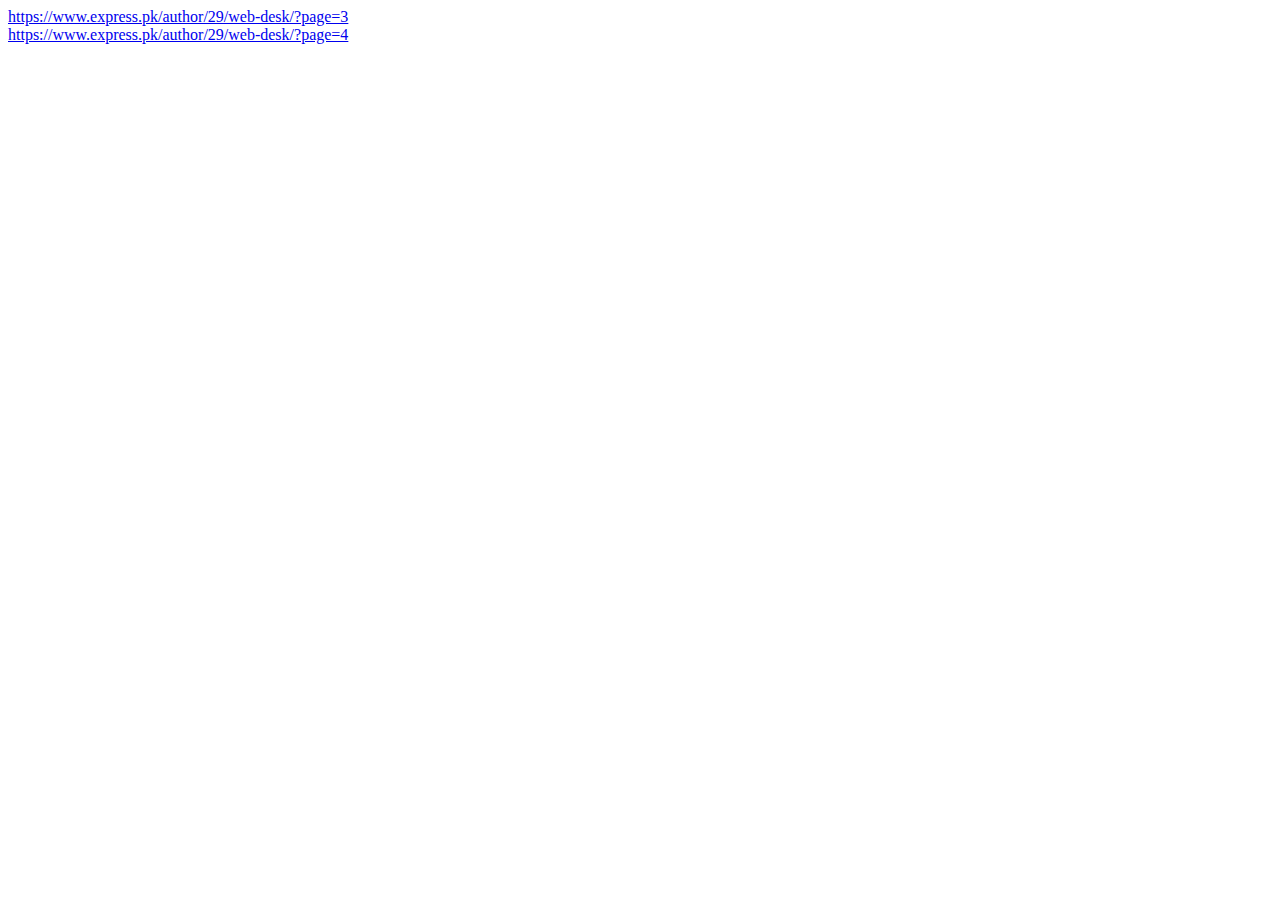
<file: index.html>
<!doctype html>
<html lang="en">
  <head>
    <!-- Required meta tags -->
    <meta charset="utf-8">
    <meta name="viewport" content="width=device-width, initial-scale=1">
    <title>links</title>
    

    <!-- Bootstrap CSS -->
    <link href="https://cdn.jsdelivr.net/npm/bootstrap@5.0.2/dist/css/bootstrap.min.css" rel="stylesheet" integrity="sha384-EVSTQN3/azprG1Anm3QDgpJLIm9Nao0Yz1ztcQTwFspd3yD65VohhpuuCOmLASjC" crossorigin="anonymous">

    <title>links</title>
  </head>
  <body class="bg-dark">
    

    <!-- Optional JavaScript; choose one of the two! -->

    <!-- Option 1: Bootstrap Bundle with Popper -->
    <script src="https://cdn.jsdelivr.net/npm/bootstrap@5.0.2/dist/js/bootstrap.bundle.min.js" integrity="sha384-MrcW6ZMFYlzcLA8Nl+NtUVF0sA7MsXsP1UyJoMp4YLEuNSfAP+JcXn/tWtIaxVXM" crossorigin="anonymous"></script>

    <!-- Option 2: Separate Popper and Bootstrap JS -->
    <!--
    <script src="https://cdn.jsdelivr.net/npm/@popperjs/core@2.9.2/dist/umd/popper.min.js" integrity="sha384-IQsoLXl5PILFhosVNubq5LC7Qb9DXgDA9i+tQ8Zj3iwWAwPtgFTxbJ8NT4GN1R8p" crossorigin="anonymous"></script>
    <script src="https://cdn.jsdelivr.net/npm/bootstrap@5.0.2/dist/js/bootstrap.min.js" integrity="sha384-cVKIPhGWiC2Al4u+LWgxfKTRIcfu0JTxR+EQDz/bgldoEyl4H0zUF0QKbrJ0EcQF" crossorigin="anonymous"></script>
    -->
       <a href="https://www.express.pk/author/29/web-desk/?page=3"> https://www.express.pk/author/29/web-desk/?page=3</a><br>
<a href="https://www.express.pk/author/29/web-desk/?page=4"> https://www.express.pk/author/29/web-desk/?page=4</a><br>



  </body>
</html>
</file>
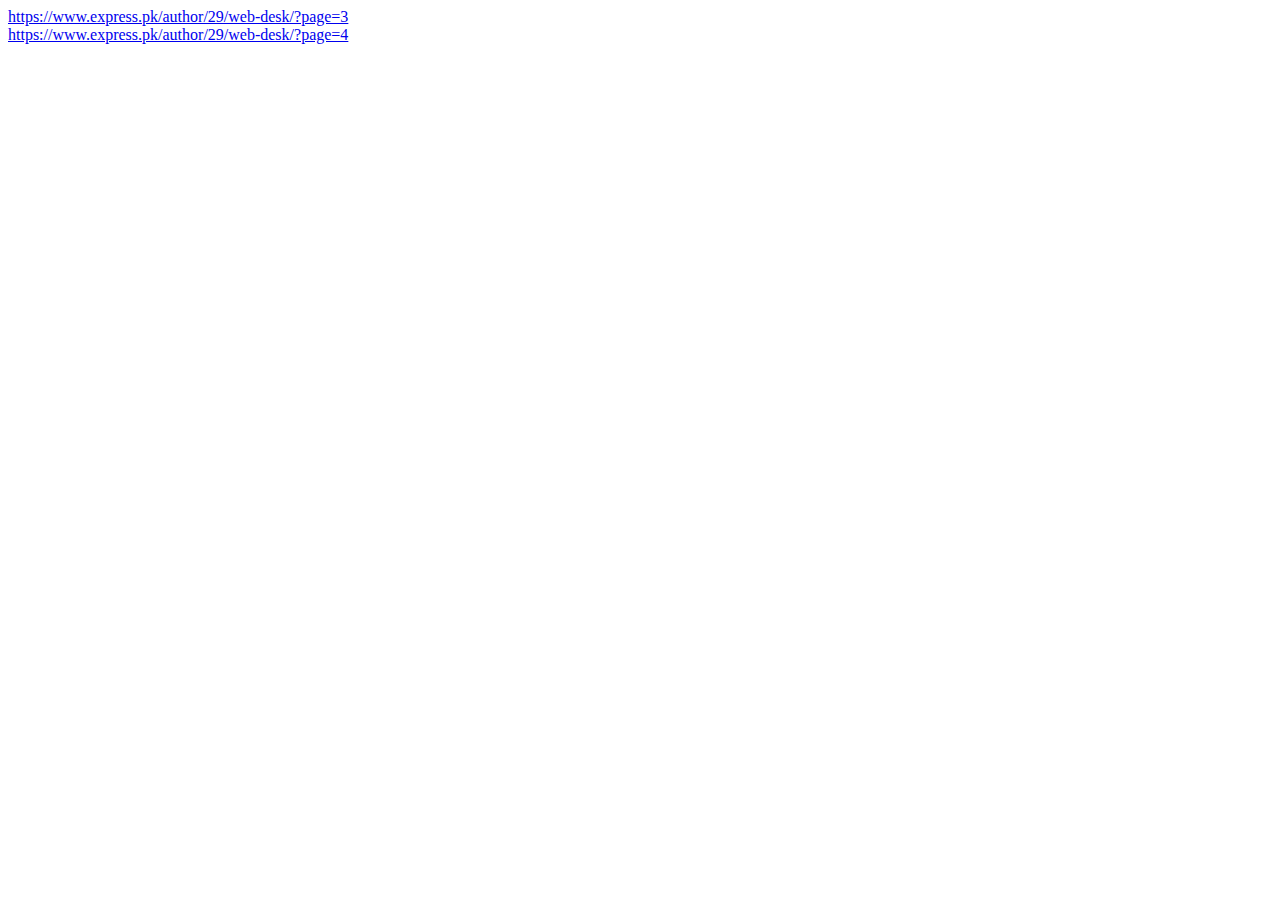
<file: index3-4.html>
<!doctype html>
<html lang="en">
  <head>
    <!-- Required meta tags -->
    <meta charset="utf-8">
    <meta name="viewport" content="width=device-width, initial-scale=1">
    <title>links</title>
    

    <!-- Bootstrap CSS -->
    <link href="https://cdn.jsdelivr.net/npm/bootstrap@5.0.2/dist/css/bootstrap.min.css" rel="stylesheet" integrity="sha384-EVSTQN3/azprG1Anm3QDgpJLIm9Nao0Yz1ztcQTwFspd3yD65VohhpuuCOmLASjC" crossorigin="anonymous">

    <title>links</title>
  </head>
  <body class="bg-dark">
    

    <!-- Optional JavaScript; choose one of the two! -->

    <!-- Option 1: Bootstrap Bundle with Popper -->
    <script src="https://cdn.jsdelivr.net/npm/bootstrap@5.0.2/dist/js/bootstrap.bundle.min.js" integrity="sha384-MrcW6ZMFYlzcLA8Nl+NtUVF0sA7MsXsP1UyJoMp4YLEuNSfAP+JcXn/tWtIaxVXM" crossorigin="anonymous"></script>

    <!-- Option 2: Separate Popper and Bootstrap JS -->
    <!--
    <script src="https://cdn.jsdelivr.net/npm/@popperjs/core@2.9.2/dist/umd/popper.min.js" integrity="sha384-IQsoLXl5PILFhosVNubq5LC7Qb9DXgDA9i+tQ8Zj3iwWAwPtgFTxbJ8NT4GN1R8p" crossorigin="anonymous"></script>
    <script src="https://cdn.jsdelivr.net/npm/bootstrap@5.0.2/dist/js/bootstrap.min.js" integrity="sha384-cVKIPhGWiC2Al4u+LWgxfKTRIcfu0JTxR+EQDz/bgldoEyl4H0zUF0QKbrJ0EcQF" crossorigin="anonymous"></script>
    -->

<a href="https://www.express.pk/author/29/web-desk/?page=3"> https://www.express.pk/author/29/web-desk/?page=3</a><br>
<a href="https://www.express.pk/author/29/web-desk/?page=4"> https://www.express.pk/author/29/web-desk/?page=4</a><br>

  </body>
</html>
</file>
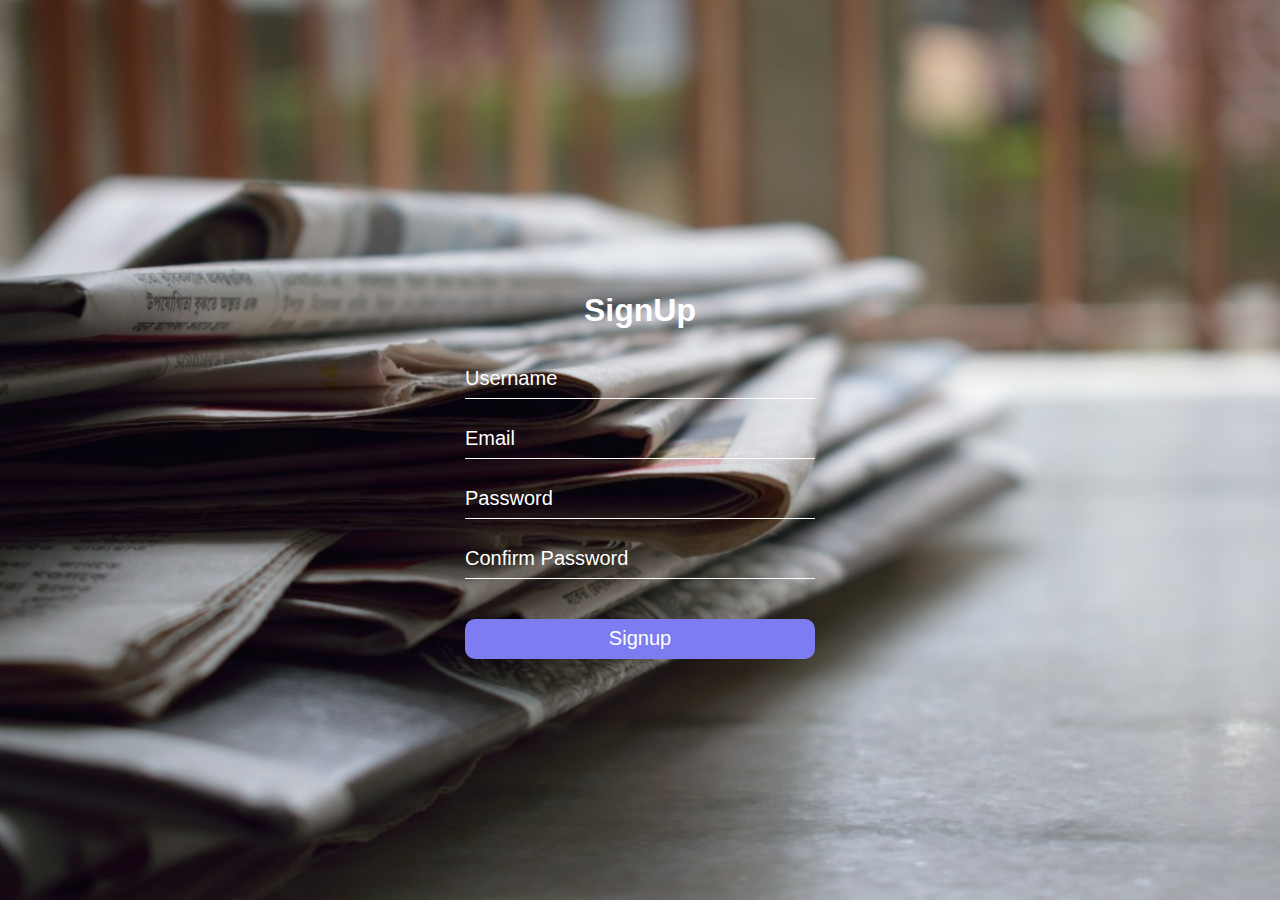
<file: Signup.html>
<!DOCTYPE html>
<html lang="en">
<head>
    <meta charset="UTF-8">
    <meta http-equiv="X-UA-Compatible" content="IE=edge">
    <meta name="viewport" content="width=device-width, initial-scale=1.0">
    <title>Sign up</title>
    <link rel="stylesheet" href="Signup.css">
    <link href="https://cdn.jsdelivr.net/npm/bootstrap@5.0.2/dist/css/bootstrap.min.css" rel="stylesheet" integrity="sha384-EVSTQN3/azprG1Anm3QDgpJLIm9Nao0Yz1ztcQTwFspd3yD65VohhpuuCOmLASjC" crossorigin="anonymous">

</head>
<body>
     <form>
             <h1>SignUp</h1>
             <input type="text" name="" placeholder="Username">
             <input type="email" name="" placeholder="Email">
             <input type="password" name="" placeholder="Password">
             <input type="password" name="" placeholder="Confirm Password">
             <button type="submit">Signup</button>

     </form>
     <script src="https://cdn.jsdelivr.net/npm/@popperjs/core@2.9.2/dist/umd/popper.min.js" integrity="sha384-IQsoLXl5PILFhosVNubq5LC7Qb9DXgDA9i+tQ8Zj3iwWAwPtgFTxbJ8NT4GN1R8p" crossorigin="anonymous"></script>
     <script src="https://cdn.jsdelivr.net/npm/bootstrap@5.0.2/dist/js/bootstrap.min.js" integrity="sha384-cVKIPhGWiC2Al4u+LWgxfKTRIcfu0JTxR+EQDz/bgldoEyl4H0zUF0QKbrJ0EcQF" crossorigin="anonymous"></script>
    
</body>
</html>
</file>
<file: Signup.css>
*{
    margin: 0;
    padding: 0;
    font-family: sans-serif;
    box-sizing: border-box;
}
body{
    display: flex;
    justify-content: center;
    align-items: center;
    flex-direction: column;
    height: 100vh;
    background: url('Pic.jpg');
    background-size: cover;
}
form{
    margin-top: 50px;
    padding: 20px 20px;
    border-radius: 10px;
    text-align: center;
    /* background-color: rgb(255, 255, 255); */
    /* box-shadow: 2px 2px 4px  gray; */
    
}
input{
    display: block;
    width: 350px;
    height: 40px;
    margin: 20px;
    border: none;
    outline: none;
    font-size: 20px;
    border-bottom: 1px solid white;
    background: transparent;
    color: white;
}
button{
    width: 350px;
    height: 40px;
    font-size: 20px;
    background-color: rgb(125, 125, 241);
    border: none;
    color: white;
    margin-top: 20px;
    border-radius: 10px;
}
form h1 {
    margin-bottom: 30px;
    color: white;
}
::placeholder{
    color: white;
}
</file>
